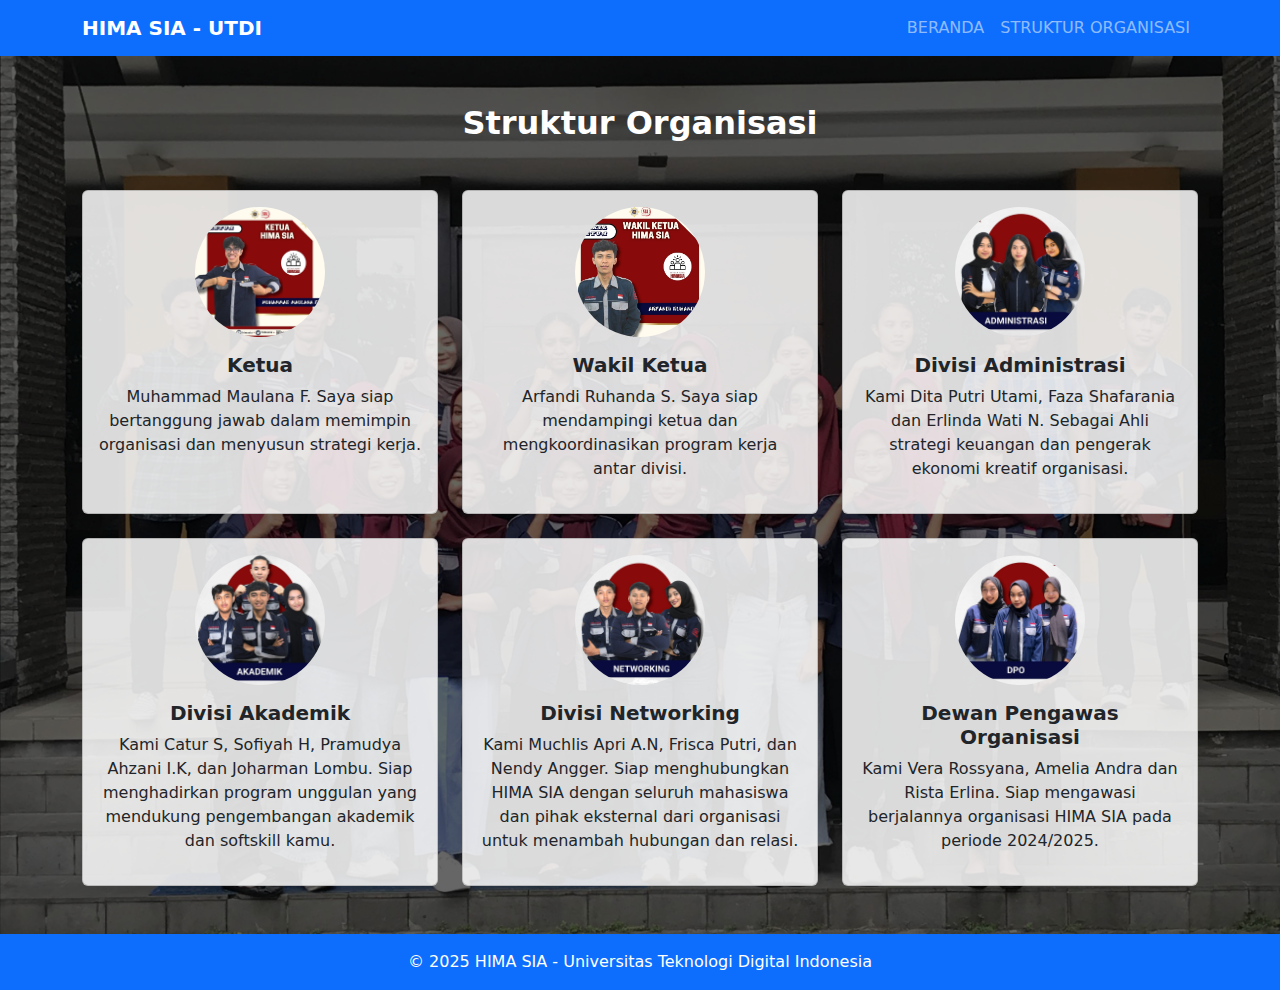
<file: detail.html>
<!DOCTYPE html>
<html lang="id">
<head>
  <meta charset="UTF-8" />
  <meta name="viewport" content="width=device-width, initial-scale=1.0" />
  <title>Tentang HIMA SIA - UTDI</title>
  <!-- File manifest.json adalah file konfigurasi PWA yang mendeskripsikan nama app, ikon, tema warna, start_url, dan lainnya. -->
  <!-- File ini membuat halaman bisa dipasang (installable) sebagai aplikasi di perangkat. -->
  <link rel="manifest" href="manifest.json" />
  <meta name="theme-color" content="#0d6efd" />
    <!-- Menggunakan Bootstrap untuk styling dan komponen interaktif (seperti collapse/toggle navbar). -->
  <link href="css/bootstrap.min.css" rel="stylesheet" /> 
  <style>
    body {
      min-height: 100vh;
      background-image: url('img/backweb.jpeg');
      background-size: cover;
      background-position: center;
      color: white;
    }
    .overlay {
      background-color: rgba(0, 0, 0, 0.6);
      min-height: 100vh;
    }
    .card-custom {
      background-color: rgba(255, 255, 255, 0.85);
    }
    .profile-img {
      width: 130px;
      height: 130px;
      object-fit: cover;
    }
  </style>
</head>
<body>
  <div class="overlay d-flex flex-column">

    <!-- Header / Navbar -->
    <nav class="navbar navbar-expand-md navbar-dark bg-primary">
      <div class="container">
        <a class="navbar-brand fw-bold" href="#">HIMA SIA - UTDI</a>
        <button class="navbar-toggler" type="button" data-bs-toggle="collapse" data-bs-target="#navbarMenu">
          <span class="navbar-toggler-icon"></span>
        </button>
        <div class="collapse navbar-collapse justify-content-end" id="navbarMenu">
          <ul class="navbar-nav">
            <li class="nav-item"><a class="nav-link" href="index.html">BERANDA</a></li>
            <li class="nav-item"><a class="nav-link" href="detail.html">STRUKTUR ORGANISASI</a></li>
          </ul>
        </div>
      </div>
    </nav>

    <!-- Struktur Organisasi -->
    <!-- Bagian ini hanya menampilkan struktur organisasi HIMA SIA.
         Tidak terkait langsung dengan PWA, tapi kontennya akan dicache oleh Service Worker jika dikonfigurasi. -->
    <section class="container py-5 text-white">
      <h2 class="text-center fw-bold mb-5 fs-2">Struktur Organisasi</h2>
      <div class="row g-4">

        <!-- Ketua -->
        <div class="col-sm-6 col-md-4">
          <div class="card card-custom text-dark text-center p-3 h-100">
            <img src="img/ketua.jpeg" alt="Ketua HIMA" class="rounded-circle mx-auto mb-3 profile-img" />
            <h5 class="fw-bold">Ketua</h5>
            <p class="text-justify">Muhammad Maulana F. Saya siap bertanggung jawab dalam memimpin organisasi dan menyusun strategi kerja.</p>
          </div>
        </div>

        <!-- Wakil Ketua -->
        <div class="col-sm-6 col-md-4">
          <div class="card card-custom text-dark text-center p-3 h-100">
            <img src="img/wakil.jpeg" alt="Wakil Ketua" class="rounded-circle mx-auto mb-3 profile-img" />
            <h5 class="fw-bold">Wakil Ketua</h5>
            <p class="text-justify">Arfandi Ruhanda S. Saya siap mendampingi ketua dan mengkoordinasikan program kerja antar divisi.</p>
          </div>
        </div>

        <!-- Divisi Administrasi -->
        <div class="col-sm-6 col-md-4">
          <div class="card card-custom text-dark text-center p-3 h-100">
            <img src="img/administrasi.jpeg" alt="Administrasi" class="rounded-circle mx-auto mb-3 profile-img" />
            <h5 class="fw-bold">Divisi Administrasi</h5>
            <p class="text-justify">Kami Dita Putri Utami, Faza Shafarania dan Erlinda Wati N. Sebagai Ahli strategi keuangan dan pengerak ekonomi kreatif organisasi.</p>
          </div>
        </div>

        <!-- Divisi Akademik -->
        <div class="col-sm-6 col-md-4">
          <div class="card card-custom text-dark text-center p-3 h-100">
            <img src="img/akademik.jpeg" alt="Akademik" class="rounded-circle mx-auto mb-3 profile-img" />
            <h5 class="fw-bold">Divisi Akademik</h5>
            <p class="text-justify">Kami Catur S, Sofiyah H, Pramudya Ahzani I.K, dan Joharman Lombu. Siap menghadirkan program unggulan yang mendukung pengembangan akademik dan softskill kamu.</p>
          </div>
        </div>

        <!-- Divisi Networking -->
        <div class="col-sm-6 col-md-4">
          <div class="card card-custom text-dark text-center p-3 h-100">
            <img src="img/networking.jpeg" alt="Networking" class="rounded-circle mx-auto mb-3 profile-img" />
            <h5 class="fw-bold">Divisi Networking</h5>
            <p class="text-justify">Kami Muchlis Apri A.N, Frisca Putri, dan Nendy Angger. Siap menghubungkan HIMA SIA dengan seluruh mahasiswa dan pihak eksternal dari organisasi untuk menambah hubungan dan relasi.</p>
          </div>
        </div>

        <!-- DPO -->
        <div class="col-sm-6 col-md-4">
          <div class="card card-custom text-dark text-center p-3 h-100">
            <img src="img/dpo.jpeg" alt="dpo" class="rounded-circle mx-auto mb-3 profile-img" />
            <h5 class="fw-bold">Dewan Pengawas Organisasi</h5>
            <p class="text-justify">Kami Vera Rossyana, Amelia Andra dan Rista Erlina. Siap mengawasi berjalannya organisasi HIMA SIA pada periode 2024/2025.</p>
          </div>
        </div>

      </div>
    </section>

    <!-- Footer -->
    <footer class="bg-primary text-white text-center py-3">
      &copy; 2025 HIMA SIA - Universitas Teknologi Digital Indonesia
    </footer>
  </div>

  <!-- Bootstrap JS -->
  <script src="js/bootstrap.bundle.min.js"></script>

  <!-- PWA: Service Worker -->
     <!--  Bekerja di background untuk meng-cache file HTML, CSS, JS, dan gambar
         - Menggunakan Fetch API untuk mengatur request dan memberikan response dari cache jika offline
         - Membuat halaman ini dapat diakses meskipun tidak ada koneksi internet -->
  <script>
    if ('serviceWorker' in navigator) { // Mengecek apakah browser mendukung Service Worker
      navigator.serviceWorker.register('service-worker.js')  // Mendaftarkan file service-worker.js untuk halaman ini
        .then(reg => console.log('Service Worker terdaftar di:', reg.scope)) // Jika berhasil, akan muncul log area cakupan service worker
        .catch(err => console.error('Registrasi Service Worker gagal:', err)); // Jika gagal (misalnya file tidak ditemukan), log error
    }
  </script>
</body>
</html>
</file>
